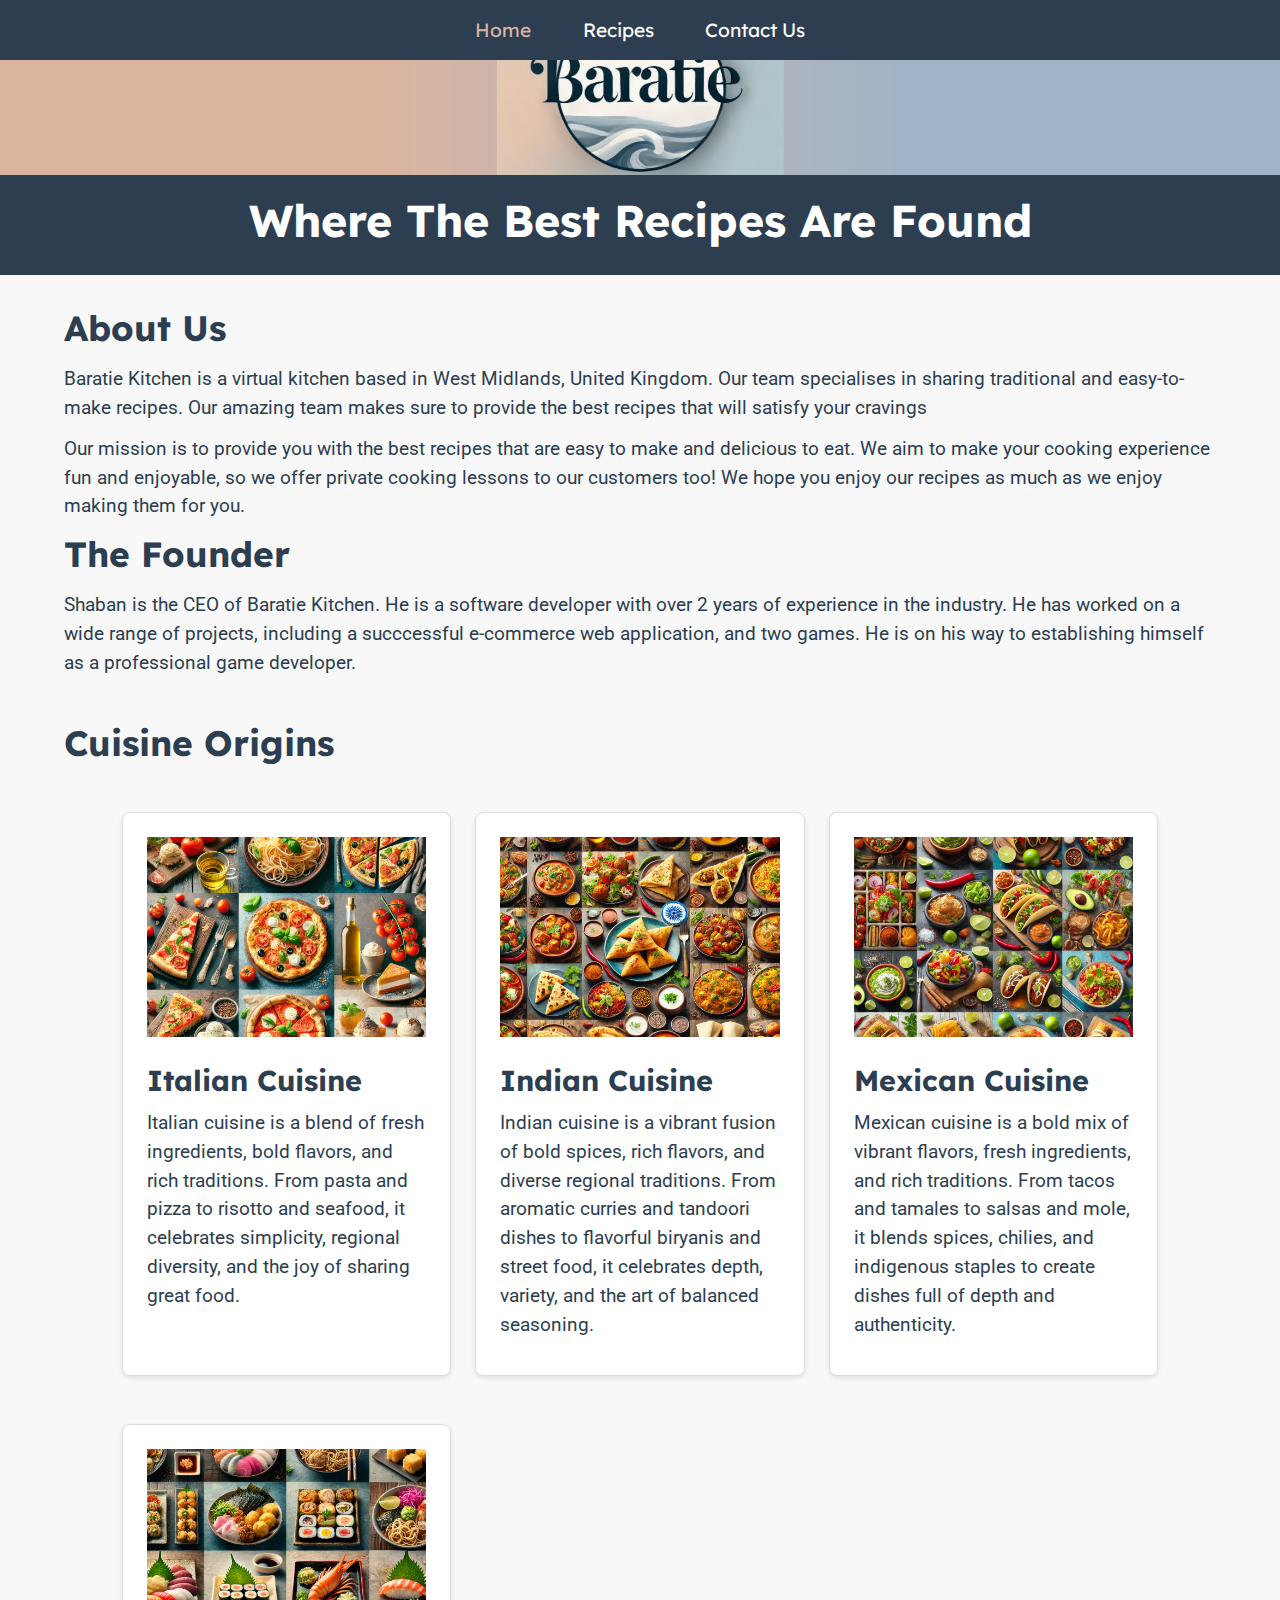
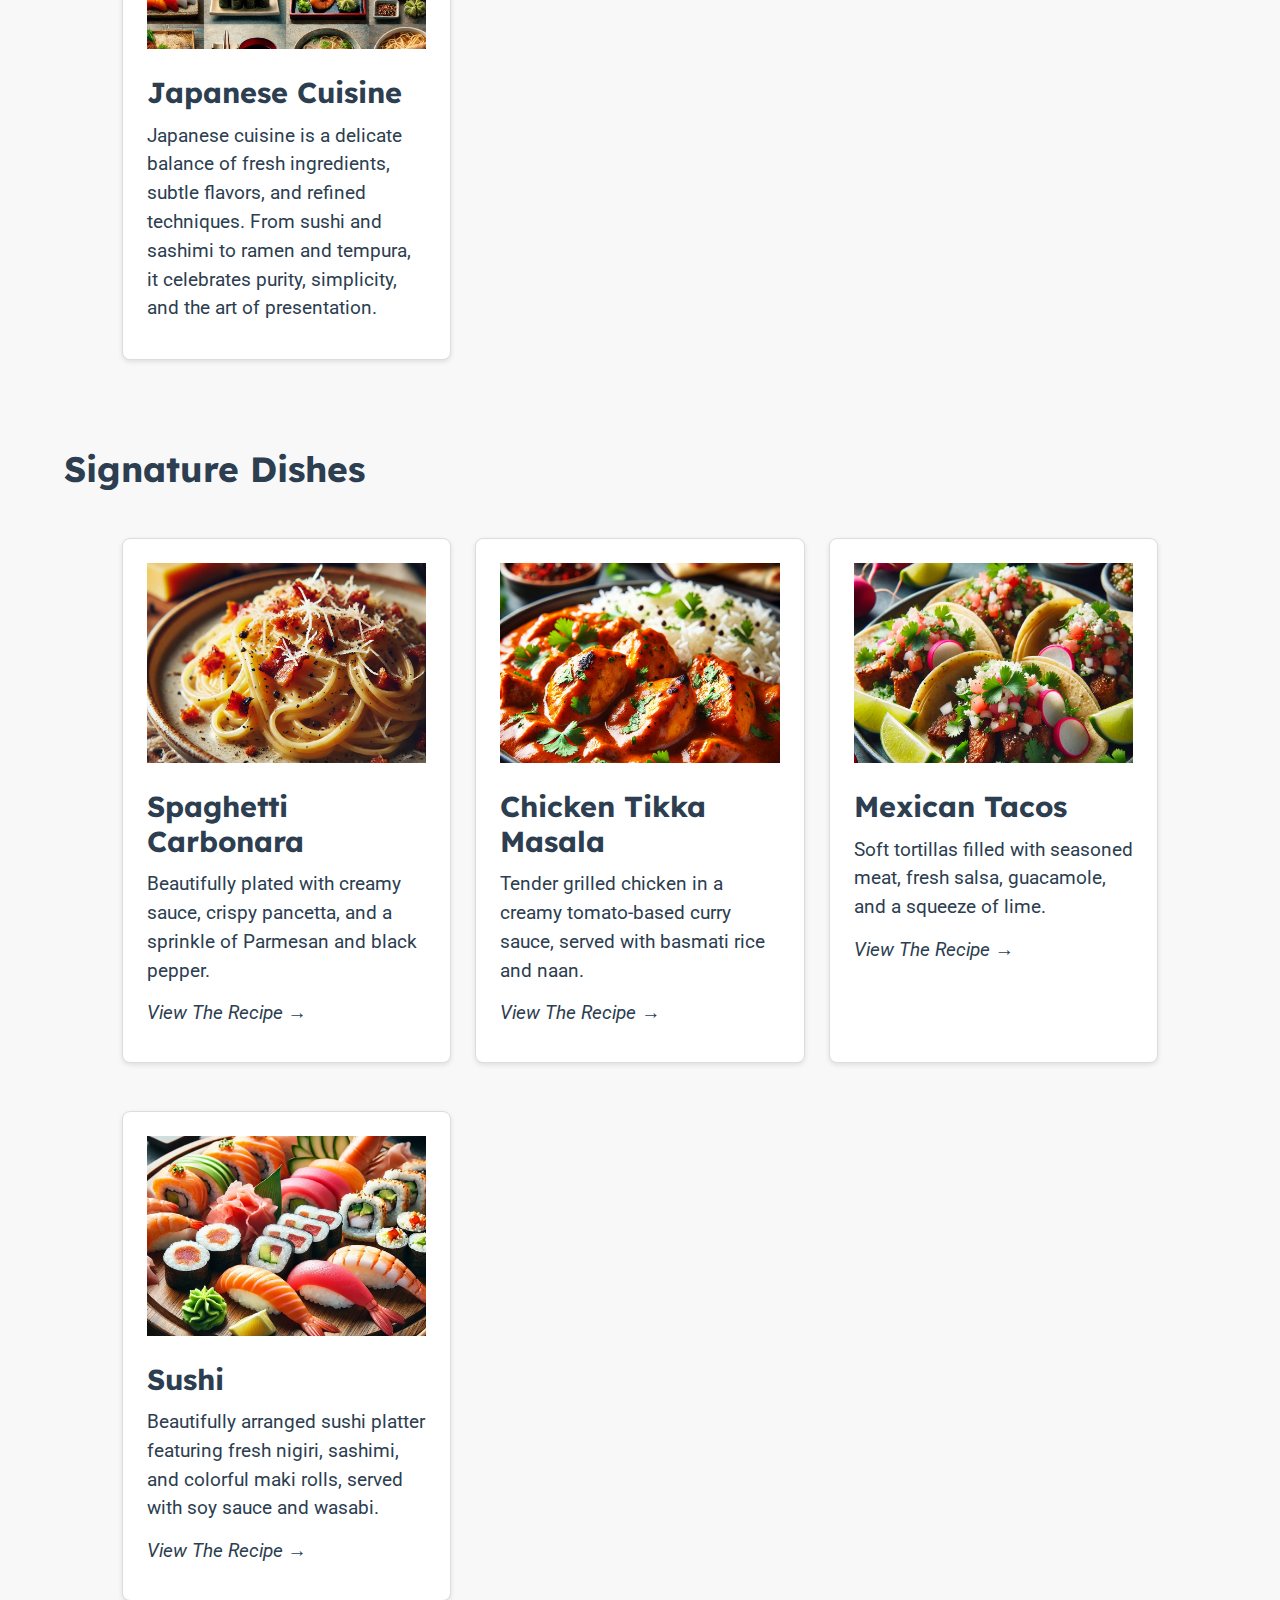
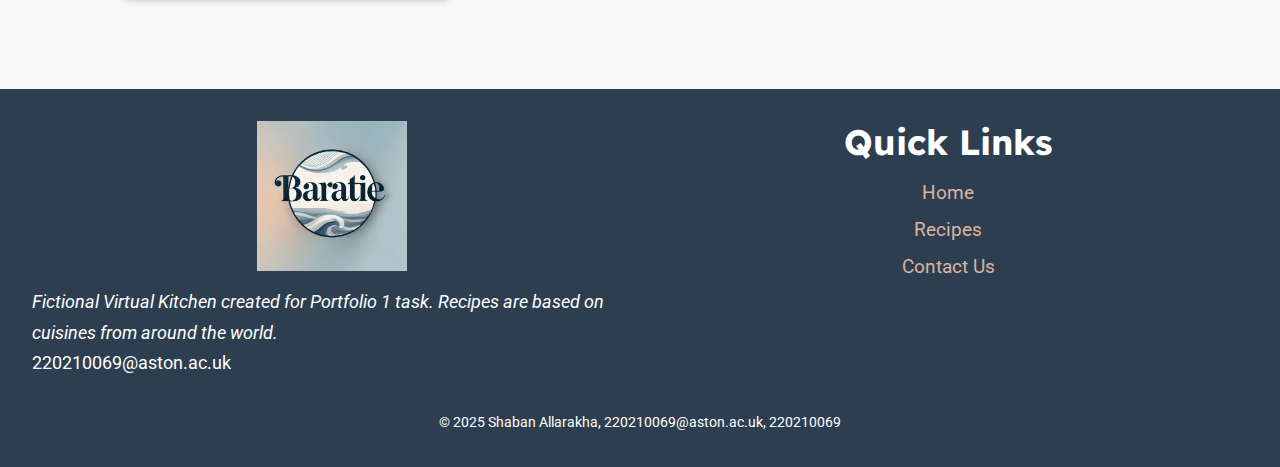
<file: index.html>
<!DOCTYPE html>
<html lang="en">

<head>
	<title>Baratie Kitchen</title>
	<meta name="viewport" content="width=device-width, initial-scale=1">
    <meta charset="utf-8">
    <link rel="icon" type="image/jpg" sizes="32x32" href="img/Baratie.png">
    <link rel="preconnect" href="https://fonts.googleapis.com">
    <link rel="preconnect" href="https://fonts.gstatic.com" crossorigin>
    <link href="https://fonts.googleapis.com/css2?family=Lexend+Deca:wght@100..900&family=Roboto:ital,wght@0,100..900;1,100..900&display=swap" rel="stylesheet">
    <link rel="stylesheet" type="text/css" href="css/styling.css">
    <link rel="stylesheet" href="https://cdn.jsdelivr.net/npm/bootstrap@5.0.2/dist/css/bootstrap.min.css" integrity="sha384-EVSTQN3/azprG1Anm3QDgpJLIm9Nao0Yz1ztcQTwFspd3yD65VohhpuuCOmLASjC" crossorigin="anonymous">
</head>

<body>

    <!-- Baratie Banner -->

    <div class="banner-container">
        <img src="img/Baratie Banner.png" alt="Baratie Kitchen Banner" class="banner">
    </div>

    <!-- Header -->

    <header id="homeHeader">
        <div class="main-header">
            <div class="title">
                <h1>Where The Best Recipes Are Found</h1>
            </div>
        </div>
    </header>

    <!-- Navigation Bar -->

     <nav class="navbar" id="navBar">
        <a class="active" href="#">Home</a>
        <a href="recipe.html">Recipes</a>
        <a href="contact.html">Contact Us</a>
    </nav>

    <!-- About Us Section -->

    <section class="homeSection1" id="aboutUs">
        <div class="aboutUs">
            <h2>About Us</h2>
            <div class="aboutUsText">
                <p>Baratie Kitchen is a virtual kitchen based in West Midlands, United Kingdom. Our team specialises in sharing traditional and easy-to-make recipes. Our amazing team makes sure to provide the best recipes that will satisfy your cravings</p>
                <p>Our mission is to provide you with the best recipes that are easy to make and delicious to eat. We aim to make your cooking experience fun and enjoyable, so we offer private cooking lessons to our customers too! We hope you enjoy our recipes as much as we enjoy making them for you.</p>
            </div>
            <h2>The Founder</h2>
            <div class="aboutUs">
                <div class="aboutUsText">
                    <p>Shaban is the CEO of Baratie Kitchen. He is a software developer with over 2 years of experience in the industry. He has worked on a wide range of projects, including a succcessful e-commerce web application, and two games. He is on his way to establishing himself as a professional game developer.</p>
                </div>
            </div>
        </div>
    </section>

    <!-- Cuisine Origins Section -->

    <section class="homeSection2" id="cuisineOrigins">
        <h2>Cuisine Origins</h2>
        <div class="cuisineOrigins">
            <div class="cuisineOrigin">
                <div class="cuisineOriginImage">
                    <img src="img/cuisineImages/italian.jpg" alt="Italian Cuisine">
                </div>
                <div class="cuisineOriginText">
                    <h3>Italian Cuisine</h3>
                    <p>Italian cuisine is a blend of fresh ingredients, bold flavors, and rich traditions. From pasta and pizza to risotto and seafood, it celebrates simplicity, regional diversity, and the joy of sharing great food.</p>
                </div>
            </div>
            <div class="cuisineOrigin">
                <div class="cuisineOriginImage">
                    <img src="img/cuisineImages/indian.jpg" alt="Indian Cuisine">
                </div>
                <div class="cuisineOriginText">
                    <h3>Indian Cuisine</h3>
                    <p>Indian cuisine is a vibrant fusion of bold spices, rich flavors, and diverse regional traditions. From aromatic curries and tandoori dishes to flavorful biryanis and street food, it celebrates depth, variety, and the art of balanced seasoning.</p>
                </div>
            </div>
            <div class="cuisineOrigin">
                <div class="cuisineOriginImage">
                    <img src="img/cuisineImages/mexican.jpg" alt="Mexican Cuisine">
                </div>
                <div class="cuisineOriginText">
                    <h3>Mexican Cuisine</h3>
                    <p>Mexican cuisine is a bold mix of vibrant flavors, fresh ingredients, and rich traditions. From tacos and tamales to salsas and mole, it blends spices, chilies, and indigenous staples to create dishes full of depth and authenticity.</p>
                </div>
            </div>
            <div class="cuisineOrigin">
                <div class="cuisineOriginImage">
                    <img src="img/cuisineImages/japanese.jpg" alt="Japanese Cuisine">
                </div>
                <div class="cuisineOriginText">
                    <h3>Japanese Cuisine</h3>
                    <p>Japanese cuisine is a delicate balance of fresh ingredients, subtle flavors, and refined techniques. From sushi and sashimi to ramen and tempura, it celebrates purity, simplicity, and the art of presentation.</p>
                </div>
            </div>
        </div>
    </section>

    <!-- Signature Dishes with hyperlinks to their respective Recipes-->

    <section class="homeSection3" id="signatureDishes">
        <h2>Signature Dishes</h2>
        <div class="signatureDishes">
            <div class="signatureDish">
                <a href="recipe.html#spaghettiCarbonara">
                    <div class="signatureDishImage">
                        <img src="img/signatureDishes/spaghettiCarbonara.jpg" alt="Spaghetti Carbonara">
                    </div>
                    <div class="signatureDishText">
                        <h3>Spaghetti Carbonara</h3>
                    </div>
                    <p>Beautifully plated with creamy sauce, crispy pancetta, and a sprinkle of Parmesan and black pepper.</p>
                    <blockquote>View The Recipe →</blockquote>
                </a>
            </div>
            <div class="signatureDish">
                <a href="recipe.html#chickenTikkaMasala">
                    <div class="signatureDishImage">
                        <img src="img/signatureDishes/chickenTikkaMasala.jpg" alt="Chicken Tikka Masala">
                    </div>
                    <div class="signatureDishText">
                        <h3>Chicken Tikka Masala</h3>
                    </div>
                    <p>Tender grilled chicken in a creamy tomato-based curry sauce, served with basmati rice and naan.</p>
                    <blockquote>View The Recipe →</blockquote>
                </a>
            </div>
            <div class="signatureDish">
                <a href="recipe.html#mexicanTacos">
                    <div class="signatureDishImage">
                        <img src="img/signatureDishes/tacos.jpg" alt="Tacos">
                    </div>
                    <div class="signatureDishText">    
                        <h3>Mexican Tacos</h3>
                    </div>
                    <p>Soft tortillas filled with seasoned meat, fresh salsa, guacamole, and a squeeze of lime.</p>
                    <blockquote>View The Recipe →</blockquote>
                </a>
            </div>
            <div class="signatureDish">
                <a href="recipe.html#sushi">
                    <div class="signatureDishImage">
                        <img src="img/signatureDishes/sushi.jpg" alt="Sushi">
                    </div>
                    <div class="signatureDishText">
                        <h3>Sushi</h3>
                    </div>
                    <p>Beautifully arranged sushi platter featuring fresh nigiri, sashimi, and colorful maki rolls, served with soy sauce and wasabi.</p>
                    <blockquote>View The Recipe →</blockquote>
                </a>
            </div>
        </div>
    </section>

    <!-- Footer -->

    <footer>
        <div class="footer-content">
            <div class="footer-section about">
                <span>
                    <img src="img/Baratie.png" alt="Baratie Kitchen Logo">
                    <em>
                    Fictional Virtual Kitchen created for Portfolio 1 task.
                    Recipes are based on cuisines from around the world.
                    </em>
                </span>
              <div class="contact">
                <span><i class="fas fa-envelope"></i>220210069@aston.ac.uk</span>
              </div>
              <div class="socials">
                <a href="https://github.com/BaratieKitchen" target="_blank"><i class="fab fa-github"></i></a>
                <a href="https://www.linkedin.com/in/BaratieKitchen" target="_blank"><i class="fab fa-linkedin"></i></a>
                <a href="https://twitter.com/BaratieKitchen" target="_blank"><i class="fab fa-twitter"></i></a>
              </div>
            </div>
        
            <div class="footer-section links">
              <h2>Quick Links</h2>
              <ul>
                <li><a href="#">Home</a></li>
                <li><a href="recipe.html">Recipes</a></li>
                <li><a href="contact.html">Contact Us</a></li>
              </ul>
            </div>
        
        </div>
        
        <div class="footer-bottom">
            &copy; 2025 Shaban Allarakha, 220210069@aston.ac.uk, 220210069
        </div>
      </footer>

    <script src="js/contact.js"></script>
    <script src="https://cdn.jsdelivr.net/npm/bootstrap@5.0.2/dist/js/bootstrap.bundle.min.js" integrity="sha384-MrcW6ZMFYlzcLA8Nl+NtUVF0sA7MsXsP1UyJoMp4YLEuNSfAP+JcXn/tWtIaxVXM" crossorigin="anonymous"></script>
</body>
</html>
</file>
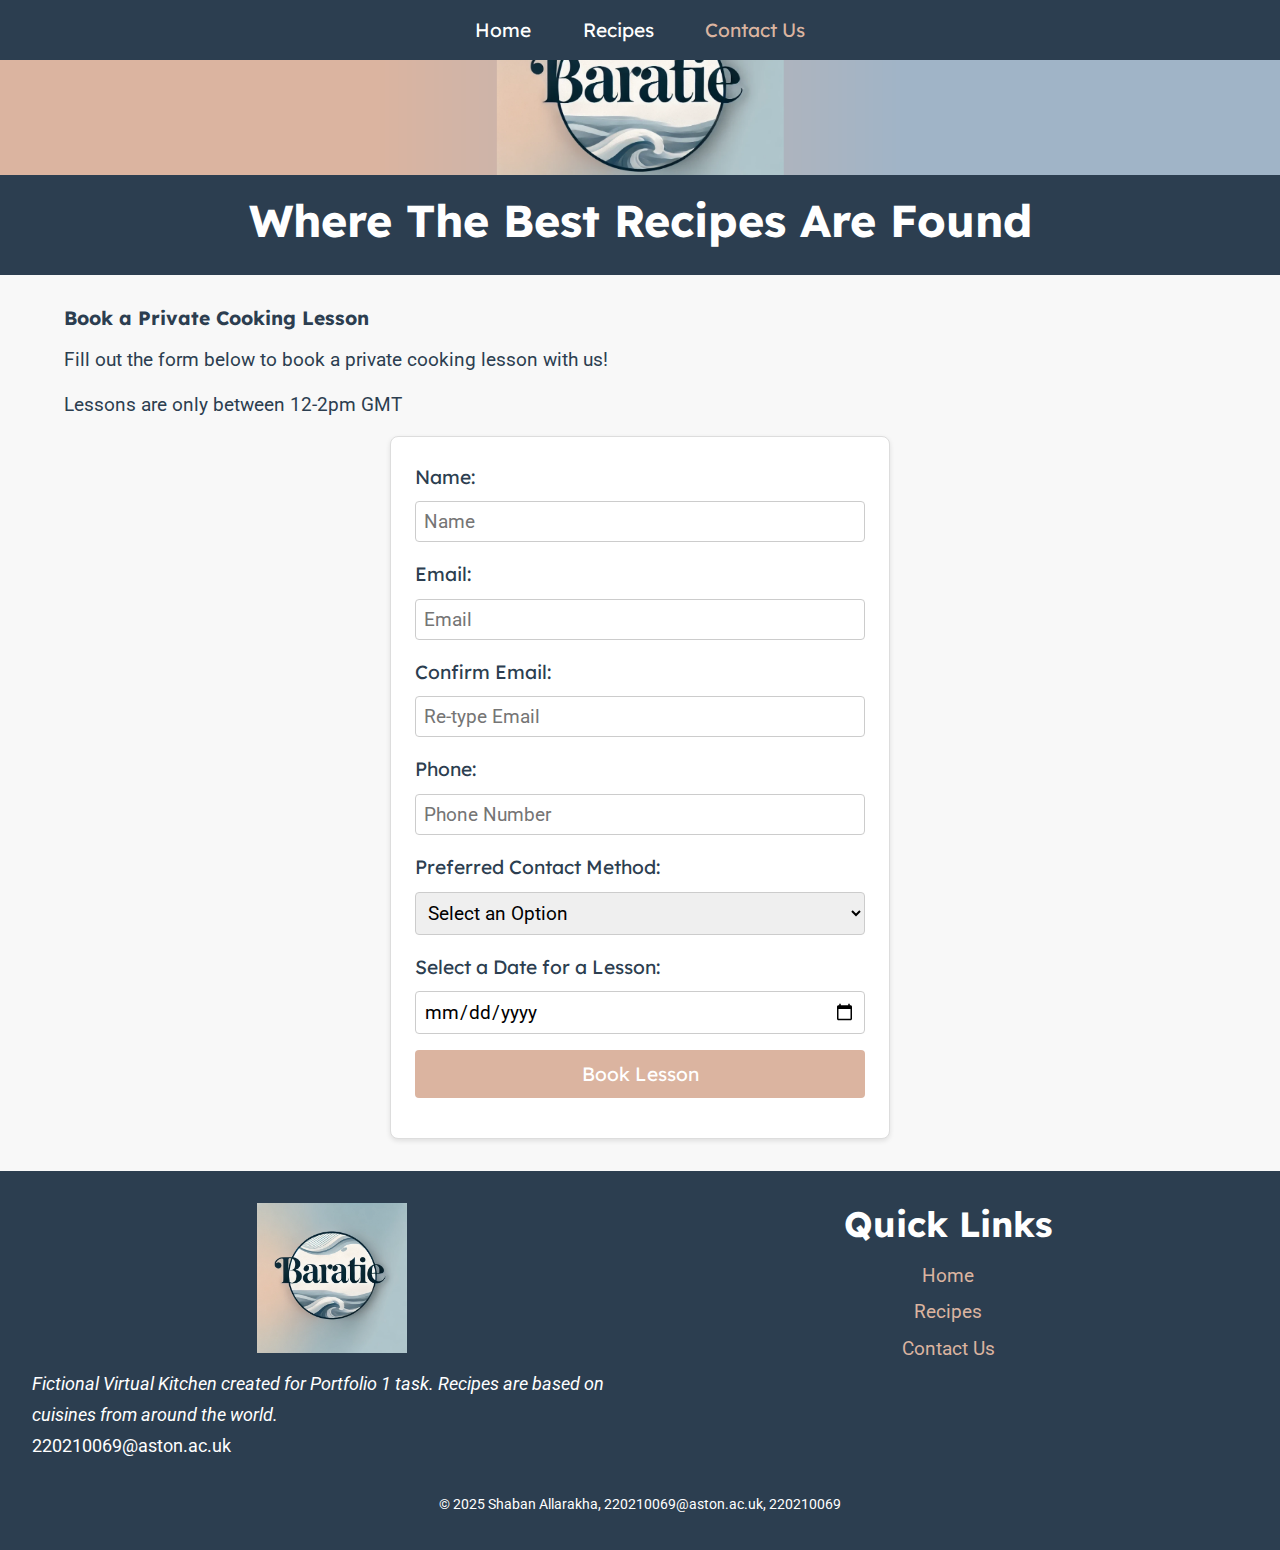
<file: contact.html>
<!DOCTYPE html>
<html lang="en">

<head>
	  <title>Baratie Kitchen</title>
	  <meta name="viewport" content="width=device-width, initial-scale=1">
    <meta charset="utf-8">
    <link rel="icon" type="image/jpg" sizes="32x32" href="img/Baratie.png">
    <link rel="preconnect" href="https://fonts.googleapis.com">
    <link rel="preconnect" href="https://fonts.gstatic.com" crossorigin>
    <link href="https://fonts.googleapis.com/css2?family=Lexend+Deca:wght@100..900&family=Roboto:ital,wght@0,100..900;1,100..900&display=swap" rel="stylesheet">
    <link rel="stylesheet" type="text/css" href="css/styling.css">
    <link rel="stylesheet" href="https://cdn.jsdelivr.net/npm/bootstrap@5.0.2/dist/css/bootstrap.min.css" integrity="sha384-EVSTQN3/azprG1Anm3QDgpJLIm9Nao0Yz1ztcQTwFspd3yD65VohhpuuCOmLASjC" crossorigin="anonymous">
</head>

<body>

    <!-- Baratie Banner -->

    <div class="banner-container">
        <img src="img/Baratie Banner.png" alt="Baratie Kitchen Banner" class="banner">
    </div>

    <!-- Header -->

    <header id="homeHeader">
        <div class="main-header">
            <div class="title">
                <h1>Where The Best Recipes Are Found</h1>
            </div>
        </div>
    </header>

    <!-- Navigation Bar -->

    <nav class="navbar" id="navBar">
        <a href="index.html">Home</a>
        <a href="recipe.html">Recipes</a>
        <a class="active" href="#">Contact Us</a>
    </nav>

    <!-- Section that:
        o Allows users to book a day for a private cooking lesson.
        o Allows users to choose how they prefer to be contacted (by phone or e-mail), ensures that the e-mail is a valid Aston University e-mail and that is confirmed (i.e., issued twice).
        o Allows users to select a future date for the appointment.
    -->
  
    <section id="prvtLesson">
        <h2>Book a Private Cooking Lesson</h2>
        <p>Fill out the form below to book a private cooking lesson with us!</p>
        <p>Lessons are only between 12-2pm GMT</p>
        <form id="lessonForm" onsubmit="return validateForm();">
          <mailto: 220210069bookings@aston.ac.uk method="post" enctype="text/plain"></mailto:>
            <label for="name">Name:</label>
            <input type="text" id="name" name="name" placeholder="Name" required>
            <label for="email">Email:</label>
            <input type="email" id="email" name="email" placeholder="Email" pattern="^\w+@aston\.ac\.uk$" required>
            <label for="confirmEmail">Confirm Email:</label>
            <input type="email" id="confirmEmail" name="confirmEmail" placeholder="Re-type Email" pattern="^\w+@aston\.ac\.uk$" required oninput="checkEmails();">
            <label for="phone">Phone:</label>
            <input type="tel" id="phone" name="phone" placeholder="Phone Number" required>
            <label for="contactMethod">Preferred Contact Method:</label>
            <select id="contactMethod" name="contactMethod" placeholder="Select Your Preferred Contact Method" required>
                <option value="" disabled selected>Select an Option</option>
                <option value="Phone">Phone</option>
                <option value="Email">Email</option>
            </select>
            <label for="lessonDate">Select a Date for a Lesson:</label>
            <input type="date" id="lessonDate" name="lessonDate" required oninput="checkDate();">
            <input type="submit" value="Book Lesson">
        </form>
    </section>


    <!-- Footer -->

    <footer>
      <div class="footer-content">
          <div class="footer-section about">
              <span>
                  <img src="img/Baratie.png" alt="Baratie Kitchen Logo">
                  <em>
                  Fictional Virtual Kitchen created for Portfolio 1 task.
                  Recipes are based on cuisines from around the world.
                  </em>
              </span>
            <div class="contact">
              <span><i class="fas fa-envelope"></i>220210069@aston.ac.uk</span>
            </div>
            <div class="socials">
              <a href="https://github.com/BaratieKitchen" target="_blank"><i class="fab fa-github"></i></a>
              <a href="https://www.linkedin.com/in/BaratieKitchen" target="_blank"><i class="fab fa-linkedin"></i></a>
              <a href="https://twitter.com/BaratieKitchen" target="_blank"><i class="fab fa-twitter"></i></a>
            </div>
          </div>
      
          <div class="footer-section links">
            <h2>Quick Links</h2>
            <ul>
              <li><a href="index.html">Home</a></li>
              <li><a href="recipe.html">Recipes</a></li>
              <li><a href="#">Contact Us</a></li>
            </ul>
          </div>
      
      </div>
      
      <div class="footer-bottom">
          &copy; 2025 Shaban Allarakha, 220210069@aston.ac.uk, 220210069
      </div>
    </footer>

    <script src="js/contact.js"></script>
    <script src="https://cdn.jsdelivr.net/npm/bootstrap@5.0.2/dist/js/bootstrap.bundle.min.js" integrity="sha384-MrcW6ZMFYlzcLA8Nl+NtUVF0sA7MsXsP1UyJoMp4YLEuNSfAP+JcXn/tWtIaxVXM" crossorigin="anonymous"></script>
</body>
</html>
</file>
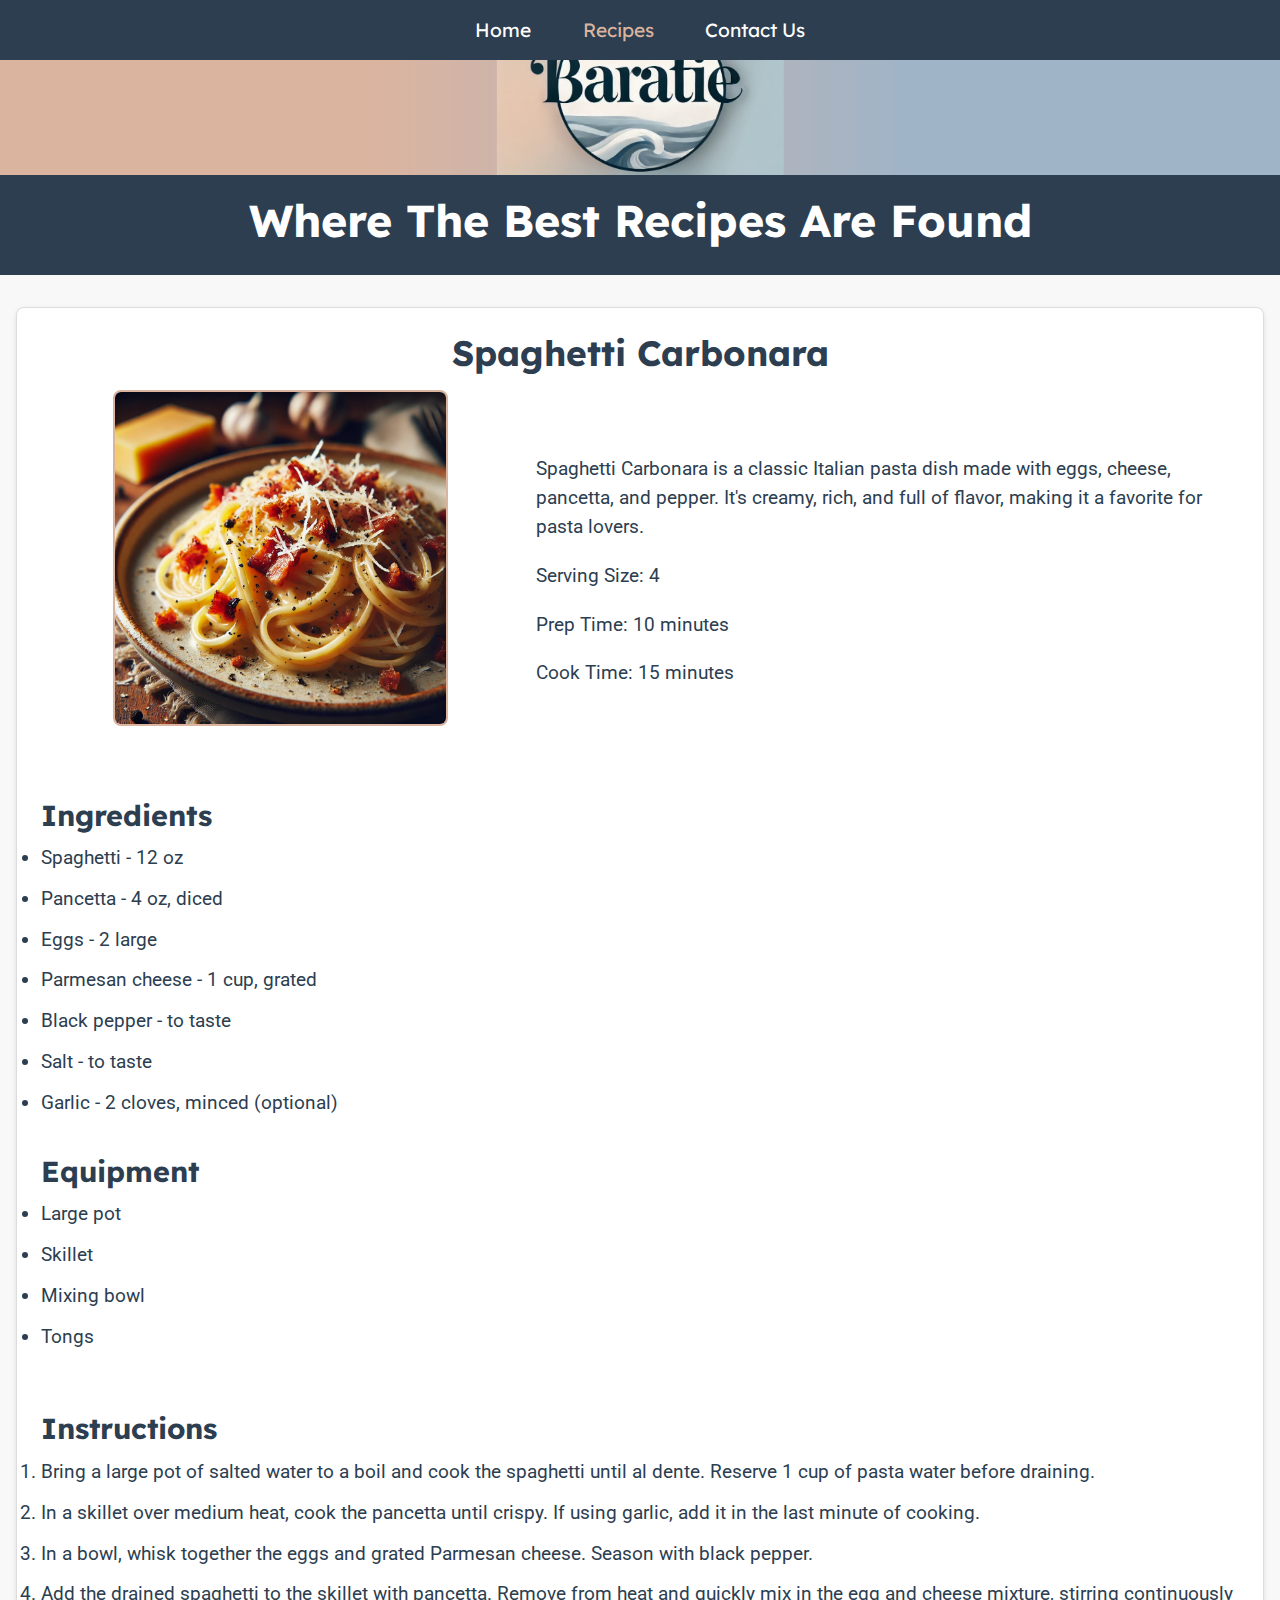
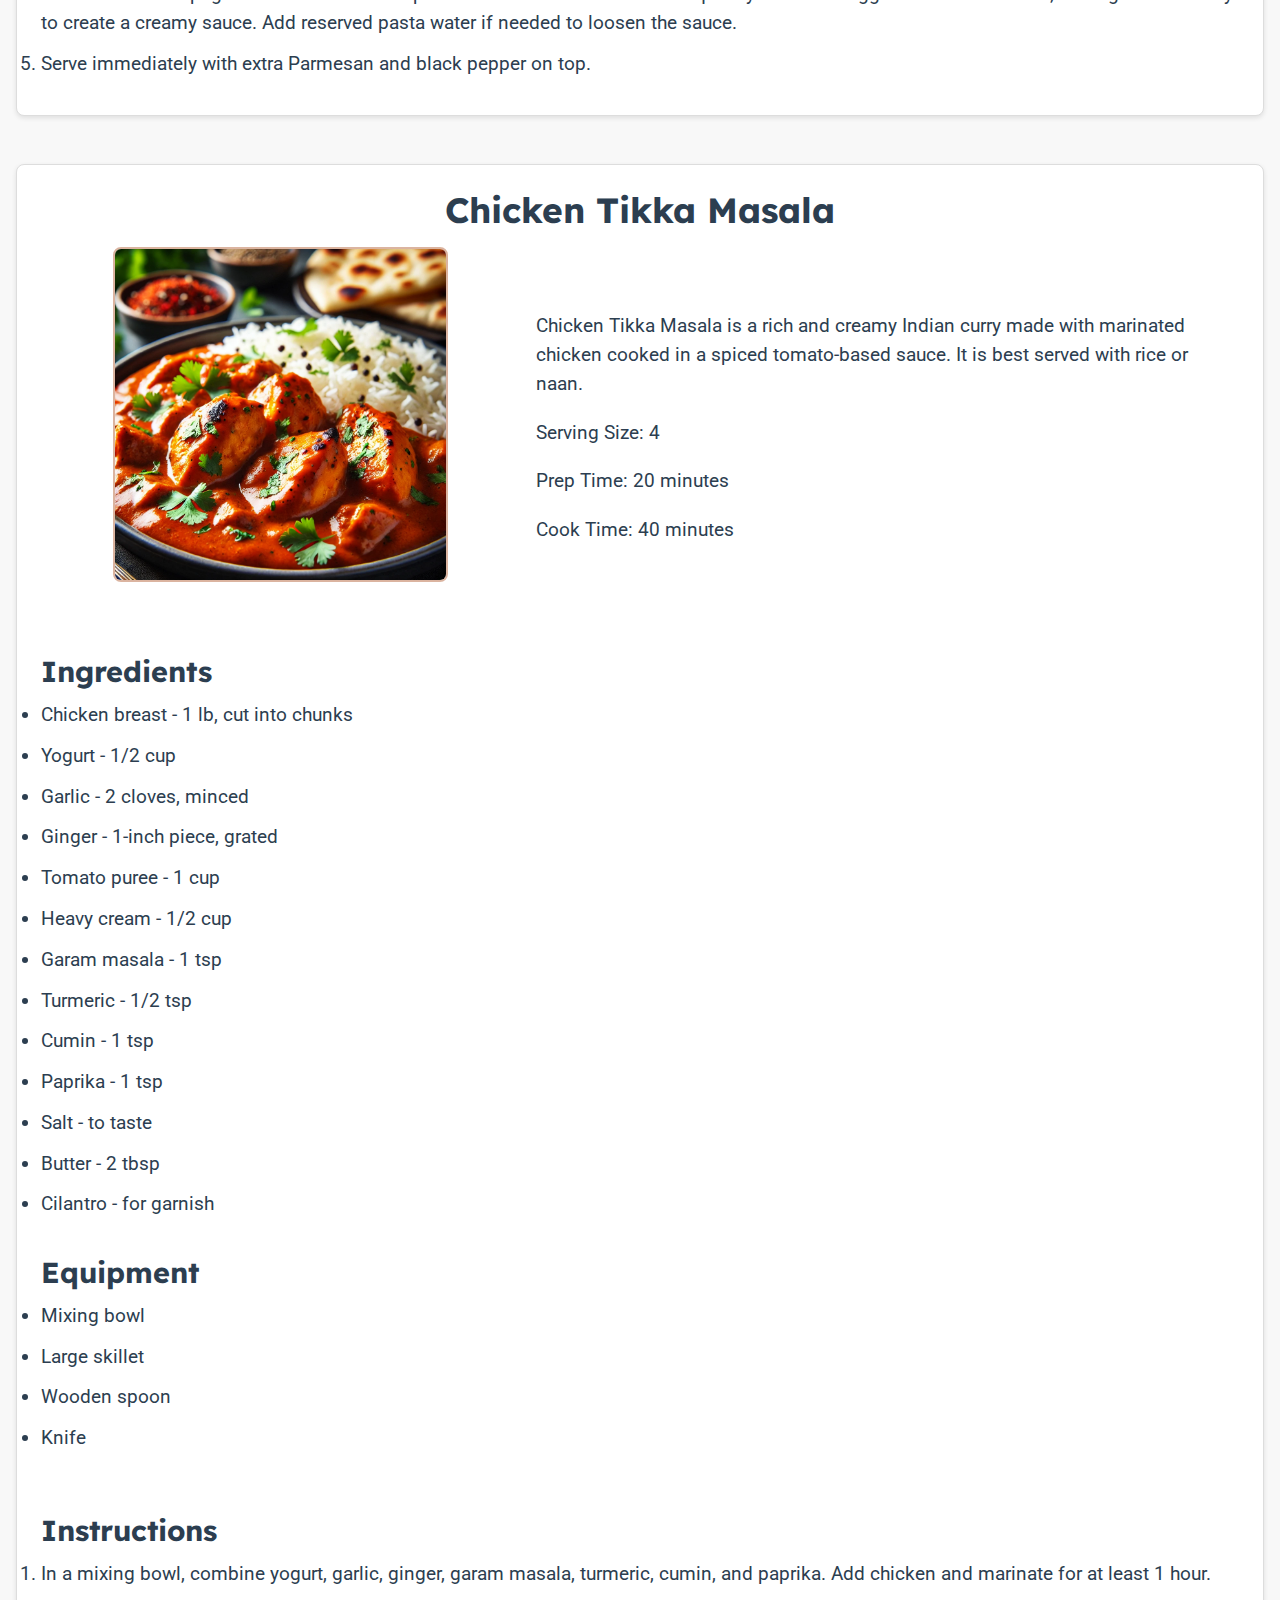
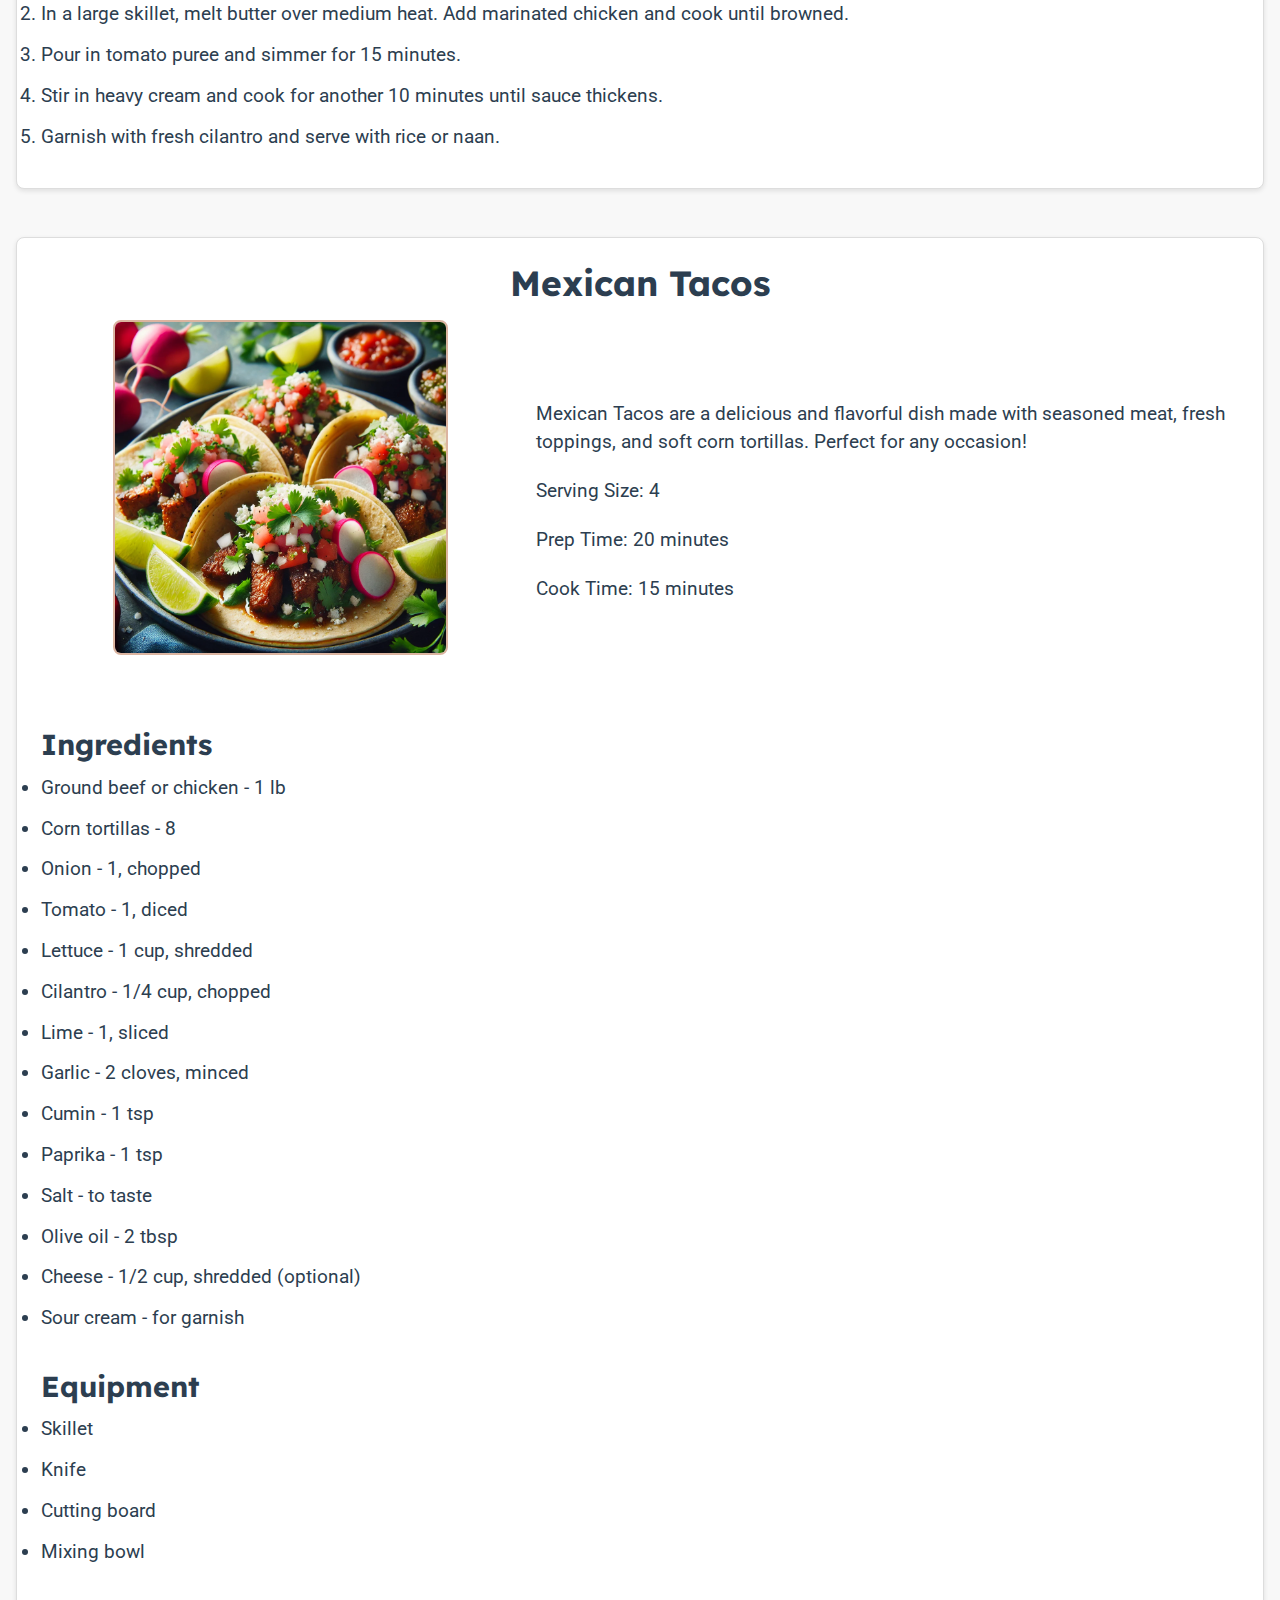
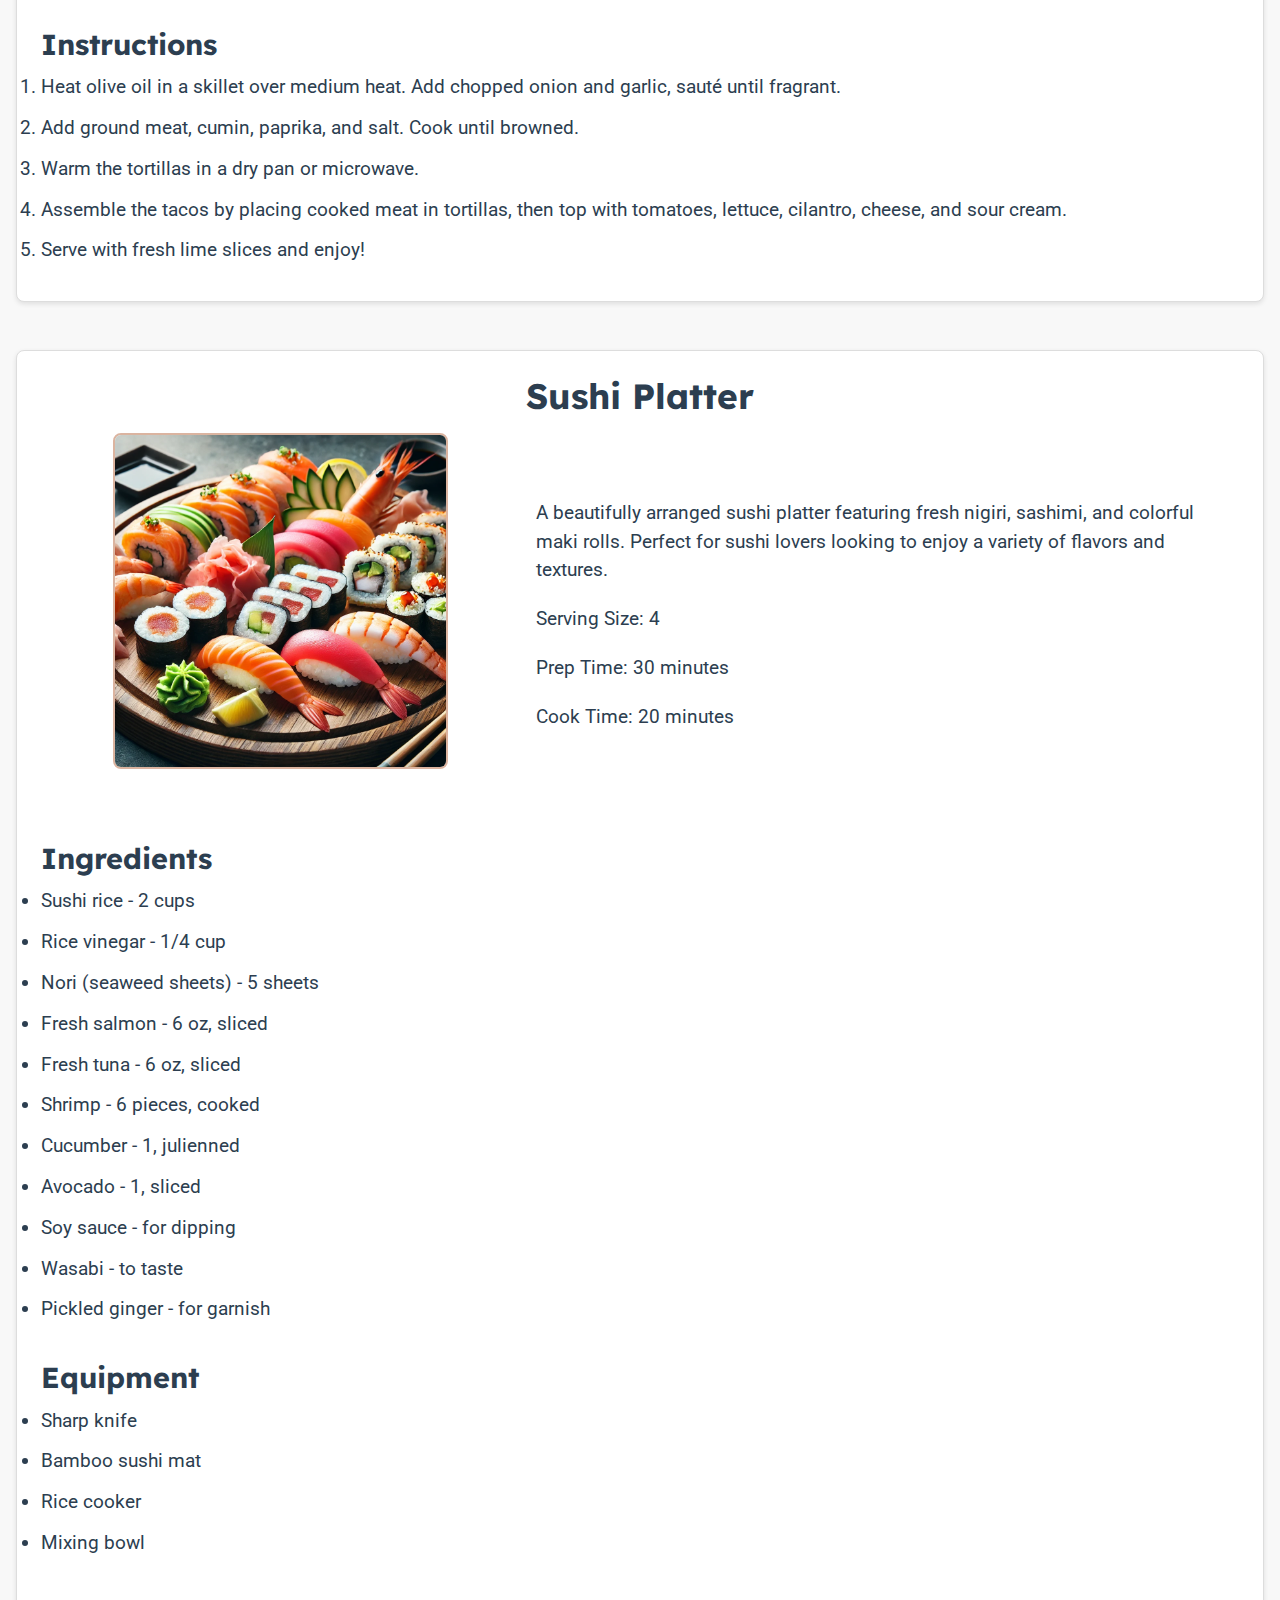
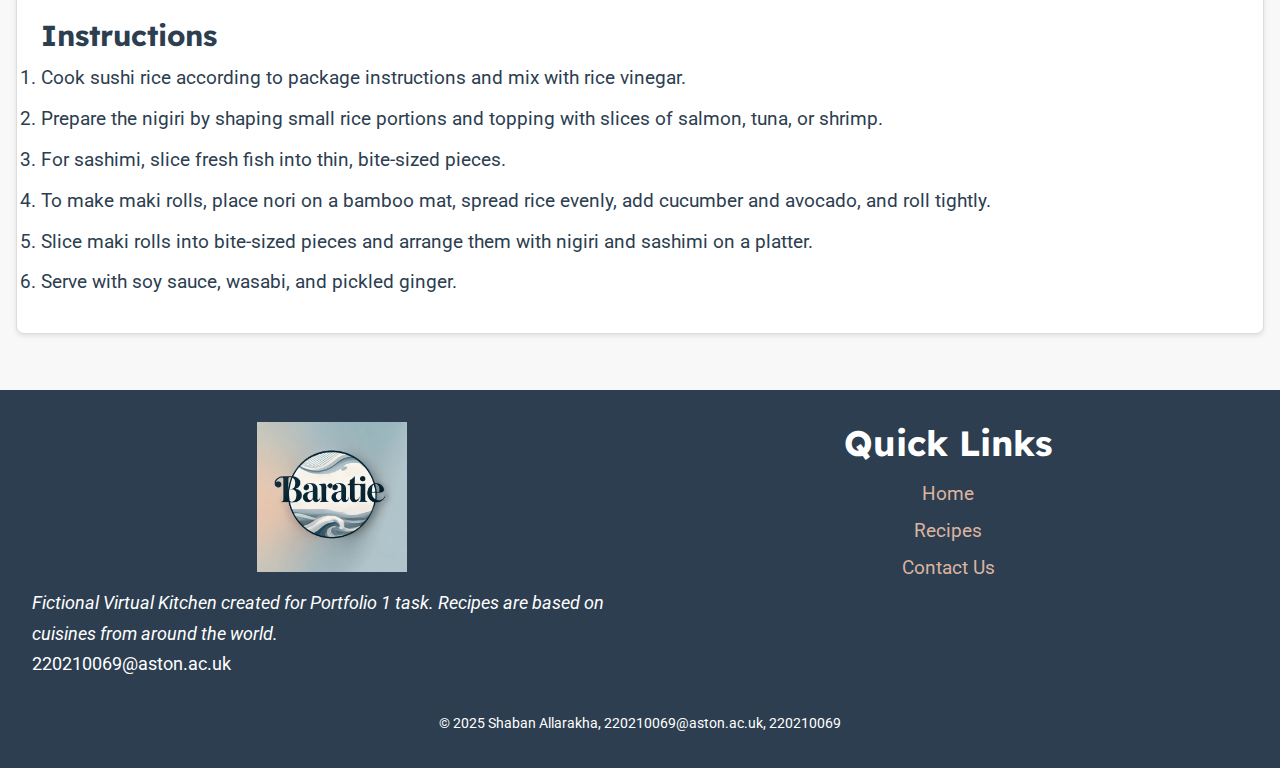
<file: recipe.html>
<!DOCTYPE html>
<html lang="en">

<head>
	<title>Baratie Kitchen</title>
	<meta name="viewport" content="width=device-width, initial-scale=1">
    <meta charset="utf-8">
    <link rel="icon" type="image/jpg" sizes="32x32" href="img/Baratie.png">
    <link rel="preconnect" href="https://fonts.googleapis.com">
    <link rel="preconnect" href="https://fonts.gstatic.com" crossorigin>
    <link href="https://fonts.googleapis.com/css2?family=Lexend+Deca:wght@100..900&family=Roboto:ital,wght@0,100..900;1,100..900&display=swap" rel="stylesheet">
    <link rel="stylesheet" type="text/css" href="css/styling.css">
    <link rel="stylesheet" href="https://cdn.jsdelivr.net/npm/bootstrap@5.0.2/dist/css/bootstrap.min.css" integrity="sha384-EVSTQN3/azprG1Anm3QDgpJLIm9Nao0Yz1ztcQTwFspd3yD65VohhpuuCOmLASjC" crossorigin="anonymous">
</head>

<body>

    <!-- Baratie Banner -->

    <div class="banner-container">
        <img src="img/Baratie Banner.png" alt="Baratie Kitchen Banner" class="banner">
    </div>

    <!-- Header -->

    <header id="homeHeader">
        <div class="main-header">
            <div class="title">
                <h1>Where The Best Recipes Are Found</h1>
            </div>
        </div>
    </header>

    <!-- Navigation Bar -->

     <nav class="navbar" id="navBar">
        <a href="index.html">Home</a>
        <a class="active" href="#">Recipes</a>
        <a href="contact.html">Contact Us</a>
    </nav>

    <!-- Recipe Section with the following:
        o Titles and descriptions.
        o Serving sizes.
        o Prep and cook times.
        o Ingredients list with names and quantities.
        o Equipment or tools necessary.
        o Step-by-step cooking instructions.
    -->

    <section class="recipes">
        <div class="recipe" id="spaghettiCarbonara">
            <h2>Spaghetti Carbonara</h2>
            <div class="recipe-summary">
                <div class="recipeImage">
                    <img src="img/signatureDishes/spaghettiCarbonara.jpg" alt="A plate of creamy Spaghetti Carbonara garnished with black pepper and Parmesan cheese">
                </div>
                <div class="recipe-details">
                    <div class="description">
                        <p>Spaghetti Carbonara is a classic Italian pasta dish made with eggs, cheese, pancetta, and pepper. It's creamy, rich, and full of flavor, making it a favorite for pasta lovers.</p>
                    </div>
                    <div class="serving-size">
                        <p>Serving Size: 4</p>
                    </div>
                    <div class="prep-time">
                        <p>Prep Time: 10 minutes</p>
                    </div>
                    <div class="cook-time">
                        <p>Cook Time: 15 minutes</p>
                    </div>
                </div>
            </div>
            <div class="details-layout">
                <div class="ingredient-list">
                    <h3>Ingredients</h3>
                    <ul>
                        <li class="ingredient">Spaghetti - 12 oz</li>
                        <li class="ingredient">Pancetta - 4 oz, diced</li>
                        <li class="ingredient">Eggs - 2 large</li>
                        <li class="ingredient">Parmesan cheese - 1 cup, grated</li>
                        <li class="ingredient">Black pepper - to taste</li>
                        <li class="ingredient">Salt - to taste</li>
                        <li class="ingredient">Garlic - 2 cloves, minced (optional)</li>
                    </ul>
                </div>
                <div class="equipment">
                    <h3>Equipment</h3>
                    <ul>
                        <li class="equipment">Large pot</li>
                        <li class="equipment">Skillet</li>
                        <li class="equipment">Mixing bowl</li>
                        <li class="equipment">Tongs</li>
                    </ul>
                </div>
                <div class="instructions">
                    <h3>Instructions</h3>
                    <ol>
                        <li class="cooking-step">Bring a large pot of salted water to a boil and cook the spaghetti until al dente. Reserve 1 cup of pasta water before draining.</li>
                        <li class="cooking-step">In a skillet over medium heat, cook the pancetta until crispy. If using garlic, add it in the last minute of cooking.</li>
                        <li class="cooking-step">In a bowl, whisk together the eggs and grated Parmesan cheese. Season with black pepper.</li>
                        <li class="cooking-step">Add the drained spaghetti to the skillet with pancetta. Remove from heat and quickly mix in the egg and cheese mixture, stirring continuously to create a creamy sauce. Add reserved pasta water if needed to loosen the sauce.</li>
                        <li class="cooking-step">Serve immediately with extra Parmesan and black pepper on top.</li>
                    </ol>
                </div>
            </div>
        </div>
        <div class="recipe" id="chickenTikkaMasala">
            <h2>Chicken Tikka Masala</h2>
            <div class="recipe-summary">
                <div class="recipeImage">
                    <img src="img/signatureDishes/chickenTikkaMasala.jpg" alt="A plate of delicious Chicken Tikka Masala served with rice and naan">
                </div>
                <div class="recipe-details">
                    <div class="description">
                        <p>Chicken Tikka Masala is a rich and creamy Indian curry made with marinated chicken cooked in a spiced tomato-based sauce. It is best served with rice or naan.</p>
                    </div>
                    <div class="serving-size">
                        <p>Serving Size: 4</p>
                    </div>
                    <div class="prep-time">
                        <p>Prep Time: 20 minutes</p>
                    </div>
                    <div class="cook-time">
                        <p>Cook Time: 40 minutes</p>
                    </div>
                </div>
            </div>
            <div class="details-layout">
                <div class="ingredient-list">
                    <h3>Ingredients</h3>
                    <ul>
                        <li class="ingredient">Chicken breast - 1 lb, cut into chunks</li>
                        <li class="ingredient">Yogurt - 1/2 cup</li>
                        <li class="ingredient">Garlic - 2 cloves, minced</li>
                        <li class="ingredient">Ginger - 1-inch piece, grated</li>
                        <li class="ingredient">Tomato puree - 1 cup</li>
                        <li class="ingredient">Heavy cream - 1/2 cup</li>
                        <li class="ingredient">Garam masala - 1 tsp</li>
                        <li class="ingredient">Turmeric - 1/2 tsp</li>
                        <li class="ingredient">Cumin - 1 tsp</li>
                        <li class="ingredient">Paprika - 1 tsp</li>
                        <li class="ingredient">Salt - to taste</li>
                        <li class="ingredient">Butter - 2 tbsp</li>
                        <li class="ingredient">Cilantro - for garnish</li>
                    </ul>
                </div>
                <div class="equipment">
                    <h3>Equipment</h3>
                    <ul>
                        <li class="equipment">Mixing bowl</li>
                        <li class="equipment">Large skillet</li>
                        <li class="equipment">Wooden spoon</li>
                        <li class="equipment">Knife</li>
                    </ul>
                </div>
                <div class="instructions">
                    <h3>Instructions</h3>
                    <ol>
                        <li class="cooking-step">In a mixing bowl, combine yogurt, garlic, ginger, garam masala, turmeric, cumin, and paprika. Add chicken and marinate for at least 1 hour.</li>
                        <li class="cooking-step">In a large skillet, melt butter over medium heat. Add marinated chicken and cook until browned.</li>
                        <li class="cooking-step">Pour in tomato puree and simmer for 15 minutes.</li>
                        <li class="cooking-step">Stir in heavy cream and cook for another 10 minutes until sauce thickens.</li>
                        <li class="cooking-step">Garnish with fresh cilantro and serve with rice or naan.</li>
                    </ol>
                </div>
            </div>
        </div>
        <div class="recipe" id="mexicanTacos">
            <h2>Mexican Tacos</h2>
            <div class="recipe-summary">
                <div class="recipeImage">
                    <img src="img/signatureDishes/tacos.jpg" alt="A plate of authentic Mexican tacos with fresh toppings">
                </div>
                <div class="recipe-details">
                    <div class="description">
                        <p>Mexican Tacos are a delicious and flavorful dish made with seasoned meat, fresh toppings, and soft corn tortillas. Perfect for any occasion!</p>
                    </div>
                    <div class="serving-size">
                        <p>Serving Size: 4</p>
                    </div>
                    <div class="prep-time">
                        <p>Prep Time: 20 minutes</p>
                    </div>
                    <div class="cook-time">
                        <p>Cook Time: 15 minutes</p>
                    </div>
                </div>
            </div>
            <div class="details-layout">
                <div class="ingredient-list">
                    <h3>Ingredients</h3>
                    <ul>
                        <li class="ingredient">Ground beef or chicken - 1 lb</li>
                        <li class="ingredient">Corn tortillas - 8</li>
                        <li class="ingredient">Onion - 1, chopped</li>
                        <li class="ingredient">Tomato - 1, diced</li>
                        <li class="ingredient">Lettuce - 1 cup, shredded</li>
                        <li class="ingredient">Cilantro - 1/4 cup, chopped</li>
                        <li class="ingredient">Lime - 1, sliced</li>
                        <li class="ingredient">Garlic - 2 cloves, minced</li>
                        <li class="ingredient">Cumin - 1 tsp</li>
                        <li class="ingredient">Paprika - 1 tsp</li>
                        <li class="ingredient">Salt - to taste</li>
                        <li class="ingredient">Olive oil - 2 tbsp</li>
                        <li class="ingredient">Cheese - 1/2 cup, shredded (optional)</li>
                        <li class="ingredient">Sour cream - for garnish</li>
                    </ul>
                </div>
                <div class="equipment">
                    <h3>Equipment</h3>
                    <ul>
                        <li class="equipment">Skillet</li>
                        <li class="equipment">Knife</li>
                        <li class="equipment">Cutting board</li>
                        <li class="equipment">Mixing bowl</li>
                    </ul>
                </div>
                <div class="instructions">
                    <h3>Instructions</h3>
                    <ol>
                        <li class="cooking-step">Heat olive oil in a skillet over medium heat. Add chopped onion and garlic, sauté until fragrant.</li>
                        <li class="cooking-step">Add ground meat, cumin, paprika, and salt. Cook until browned.</li>
                        <li class="cooking-step">Warm the tortillas in a dry pan or microwave.</li>
                        <li class="cooking-step">Assemble the tacos by placing cooked meat in tortillas, then top with tomatoes, lettuce, cilantro, cheese, and sour cream.</li>
                        <li class="cooking-step">Serve with fresh lime slices and enjoy!</li>
                    </ol>
                </div>
            </div>
        </div>
        <div class="recipe" id="sushi">
            <h2>Sushi Platter</h2>
            <div class="recipe-summary">
                <div class="recipeImage">
                    <img src="img/signatureDishes/sushi.jpg" alt="A beautifully arranged sushi platter featuring nigiri, sashimi, and maki rolls">
                </div>
                <div class="recipe-details">
                    <div class="description">
                        <p>A beautifully arranged sushi platter featuring fresh nigiri, sashimi, and colorful maki rolls. Perfect for sushi lovers looking to enjoy a variety of flavors and textures.</p>
                    </div>
                    <div class="serving-size">
                        <p>Serving Size: 4</p>
                    </div>
                    <div class="prep-time">
                        <p>Prep Time: 30 minutes</p>
                    </div>
                    <div class="cook-time">
                        <p>Cook Time: 20 minutes</p>
                    </div>
                </div>
            </div>
            <div class="details-layout">
                <div class="ingredient-list">
                    <h3>Ingredients</h3>
                    <ul>
                        <li class="ingredient">Sushi rice - 2 cups</li>
                        <li class="ingredient">Rice vinegar - 1/4 cup</li>
                        <li class="ingredient">Nori (seaweed sheets) - 5 sheets</li>
                        <li class="ingredient">Fresh salmon - 6 oz, sliced</li>
                        <li class="ingredient">Fresh tuna - 6 oz, sliced</li>
                        <li class="ingredient">Shrimp - 6 pieces, cooked</li>
                        <li class="ingredient">Cucumber - 1, julienned</li>
                        <li class="ingredient">Avocado - 1, sliced</li>
                        <li class="ingredient">Soy sauce - for dipping</li>
                        <li class="ingredient">Wasabi - to taste</li>
                        <li class="ingredient">Pickled ginger - for garnish</li>
                    </ul>
                </div>
                <div class="equipment">
                    <h3>Equipment</h3>
                    <ul>
                        <li class="equipment">Sharp knife</li>
                        <li class="equipment">Bamboo sushi mat</li>
                        <li class="equipment">Rice cooker</li>
                        <li class="equipment">Mixing bowl</li>
                    </ul>
                </div>
                <div class="instructions">
                    <h3>Instructions</h3>
                    <ol>
                        <li class="cooking-step">Cook sushi rice according to package instructions and mix with rice vinegar.</li>
                        <li class="cooking-step">Prepare the nigiri by shaping small rice portions and topping with slices of salmon, tuna, or shrimp.</li>
                        <li class="cooking-step">For sashimi, slice fresh fish into thin, bite-sized pieces.</li>
                        <li class="cooking-step">To make maki rolls, place nori on a bamboo mat, spread rice evenly, add cucumber and avocado, and roll tightly.</li>
                        <li class="cooking-step">Slice maki rolls into bite-sized pieces and arrange them with nigiri and sashimi on a platter.</li>
                        <li class="cooking-step">Serve with soy sauce, wasabi, and pickled ginger.</li>
                    </ol>
                </div>
            </div>
        </div>
    </section>


    <!-- Footer -->

    <footer>
        <div class="footer-content">
            <div class="footer-section about">
                <span>
                    <img src="img/Baratie.png" alt="Baratie Kitchen Logo">
                    <em>
                    Fictional Virtual Kitchen created for Portfolio 1 task.
                    Recipes are based on cuisines from around the world.
                    </em>
                </span>
              <div class="contact">
                <span><i class="fas fa-envelope"></i>220210069@aston.ac.uk</span>
              </div>
              <div class="socials">
                <a href="https://github.com/BaratieKitchen" target="_blank"><i class="fab fa-github"></i></a>
                <a href="https://www.linkedin.com/in/BaratieKitchen" target="_blank"><i class="fab fa-linkedin"></i></a>
                <a href="https://twitter.com/BaratieKitchen" target="_blank"><i class="fab fa-twitter"></i></a>
              </div>
            </div>
        
            <div class="footer-section links">
              <h2>Quick Links</h2>
              <ul>
                <li><a href="index.html">Home</a></li>
                <li><a href="#">Recipes</a></li>
                <li><a href="contact.html">Contact Us</a></li>
              </ul>
            </div>
        
        </div>
        
        <div class="footer-bottom">
            &copy; 2025 Shaban Allarakha, 220210069@aston.ac.uk, 220210069
        </div>
      </footer>

    <script src="js/contact.js"></script>
    <script src="https://cdn.jsdelivr.net/npm/bootstrap@5.0.2/dist/js/bootstrap.bundle.min.js" integrity="sha384-MrcW6ZMFYlzcLA8Nl+NtUVF0sA7MsXsP1UyJoMp4YLEuNSfAP+JcXn/tWtIaxVXM" crossorigin="anonymous"></script>
</body>
</html>
</file>
<file: css/styling.css>
/*
========================================
Baratie Kitchen - styling.css
========================================

/* Global Reset and Box Sizing */
* {
  margin: 0;
  padding: 0;
  box-sizing: border-box;
}

/* Root Variables for Colors and Fonts (using the 60-30-10 Rule) */
:root {
  --color-primary: #f8f8f8;       /* Main background (60%) */
  --color-secondary: #2c3e50;     /* Major sections & nav (30%) */
  --color-accent: #DBB4A0;        /* Accents (10%) */
  --font-primary: 'Roboto', sans-serif;
  --font-secondary: 'Lexend Deca', sans-serif;
  --base-font-size: 18px;
}

/* Base Body Styles */
body {
  background-color: var(--color-primary);
  color: var(--color-secondary);
  font-family: var(--font-primary);
  font-size: var(--base-font-size);
  line-height: 1.7;
  margin: 0;
  padding: 0;
}

/* Utility Container Class */
.container {
  width: 90%;
  margin: 0 auto;
}

/* Banner Section */
.banner-container .banner {
  width: 100%;
  height: auto;
  display: block;
  object-fit: cover;
}

/* Global Typography */
h1, h2, h3, h4, h5, h6 {
  font-family: var(--font-secondary);
  color: var(--color-secondary);
  margin-bottom: 0.75rem;
  line-height: 1.2;
}

h1 { font-size: 2.8rem; }
h2 { font-size: 2.2rem; }
h3 { font-size: 1.8rem; }

/* Paragraphs and List Items */
p,
li {
  font-family: var(--font-primary);
  font-size: 1.2rem;
  margin-bottom: 0.75rem;
  line-height: 1.5;
}

/* Section-Specific Typography Overrides */
/* Navigation Bar */
.navbar a {
  font-size: 1.2rem;
  margin: 0 0.5rem;
}

/* About Us Section */
#aboutUs h2 {
  font-size: 2.2rem;
}
#aboutUs p {
  font-size: 1.2rem;
}

/* Cuisine Origins Section */
.homeSection2 h2 {
  font-size: 2.2rem;
}
.cuisineOriginText h3 {
  font-size: 1.8rem;
}
.cuisineOriginText p {
  font-size: 1.2rem;
}

/* Signature Dishes Section */
.homeSection3 h2 {
  font-size: 2.2rem;
}
.signatureDishText h3 {
  font-size: 1.8rem;
}
.signatureDish p {
  font-size: 1.2rem;
}
.signatureDish blockquote {
  font-family: var(--font-primary);
  font-size: 1.2rem;
  font-style: italic;
  margin: 0.5rem 0;
  color: var(--color-secondary);
}

/* Recipes Section */
.recipes .recipe h2 {
  font-size: 2.2rem;
}
.recipes .recipe p,
.recipes .recipe li {
  font-size: 1.2rem;
}

/* Private Lesson Section */
#prvtLesson h2,
#prvtLesson p,
#prvtLesson label,
#prvtLesson input,
#prvtLesson select,
#prvtLesson input[type="submit"] {
  font-size: 1.2rem;
}

/* Navigation Bar */
.navbar {
  position: fixed;
  top: 0;
  left: 0;
  width: 100%;
  z-index: 1000;
  display: flex;
  justify-content: center;
  align-items: center;
  background-color: var(--color-secondary);
  padding: 0.5rem 1rem;
  height: 60px;
}

.navbar a {
  color: #ffffff;
  text-decoration: none;
  font-family: var(--font-secondary);
  transition: color 0.3s ease;
  font-size: 1.2rem;
  margin: 0 2vw; /* Used viewport width units for responsiveness */
}

.navbar a:hover,
.navbar a.active {
  color: var(--color-accent);
}

/* Header Section */
.main-header {
  margin-top: 0;
  display: flex;
  flex-direction: column;
  align-items: center;
  justify-content: center;
  background-color: var(--color-secondary);
  padding: 1rem 0rem;
  min-height: 100px;
  text-align: center;
}

.main-header .title h1,
.main-header .title h2 {
  color: #ffffff;
  margin-bottom: 0.5rem;
}

/* Section Base Styles */
section {
  width: 90%;
  margin: 2rem auto;
  display: flex;
  flex-direction: column;
  align-items: flex-start;
}

section h1,
section h2 {
  margin-bottom: 1rem;
}

section p {
  text-align: left;
}

/* Box Styling for Cuisine Origins, Signature Dishes, and Recipe Cards */
.cuisineOrigin,
.signatureDish,
.recipe {
  background-color: #ffffff;
  border: 1px solid #ddd;
  border-radius: 8px;
  padding: 1.5rem;
  box-shadow: 0 2px 5px rgba(0,0,0,0.1);
  transition: transform 0.2s ease, box-shadow 0.2s ease;
  margin-bottom: 1.5rem;
  min-height: 400px;
}

.cuisineOrigin:hover,
.signatureDish:hover,
.recipe:hover {
  transform: translateY(-3px);
  box-shadow: 0 4px 10px rgba(0,0,0,0.15);
}

/* Layout for Cuisine Origins & Signature Dishes using Grid Columns*/
.cuisineOrigins,
.signatureDishes {
  display: grid;
  grid-template-columns: repeat(auto-fit, minmax(300px, 1fr));
  gap: 1.5rem;
  width: 90%;
  margin: 2rem auto;
}

/* Recipe Page Layout */
.recipes {
  display: flex;
  flex-direction: column;
  gap: 1.5rem;
  width: 100%;
  padding: 0 1rem;
  margin: 2rem auto;
}

/* Uniform Recipe Boxes */
.recipes .recipe {
  width: 100%;
  margin: 0 0 1.5rem 0;
  padding: 1.5rem;
  border: 1px solid #ddd;
  box-shadow: 0 2px 5px rgba(0,0,0,0.1);
  border-radius: 8px;
  background-color: #ffffff;
}

/* Recipe Box Content */
.recipes .recipe h2 {
  margin-bottom: 1rem;
  text-align: center;
}
.recipes .recipe p,
.recipes .recipe li {
  line-height: 1.5;
  margin-bottom: 0.75rem;
  text-align: left;
}

/* Recipe Summary Layout: Images & Details Side by Side */
.recipe-summary {
  display: flex;
  gap: 1rem;
  margin-bottom: 1.5rem;
}

.recipeImage {
  flex: 0 0 40%;
}

.recipe-details {
  flex: 1;
  display: flex;
  flex-direction: column;
  justify-content: center;
}

.recipe-details > div {
  margin-bottom: 0.5rem;
}

/* Recipe Image Styling */
.recipeImage img {
  display: block;
  width: 70%;
  height: auto;
  margin: 0 auto 3rem;
  border: 2px solid var(--color-accent);
  border-radius: 8px;
}

/* Layout for Ingredients, Equipment, and Instructions */
.details-layout {
  display: flex;
  flex-wrap: wrap;
  gap: 1.5rem;
  flex-direction: column;
}
.details-layout > div {
  flex: 1;
  min-width: 250px;
  overflow-wrap: break-word;
}
.details-layout .ingredient-list,
.details-layout .equipment {
  gap: 1.5rem;
  flex-direction: column;
}
.details-layout .instructions {
  width: 100%;
  margin-top: 1.5rem;
}

/* Signature Dishes Hyperlink Styling */
.signatureDish a {
  text-decoration: none;
  color: inherit;
}
.signatureDish a:hover {
  text-decoration: none;
  color: var(--color-accent);
}

/* Home Page Dish Images */
.cuisineOriginImage img,
.signatureDishImage img {
  width: 100%;
  height: 200px;
  object-fit: cover;
  margin: 0 auto 1rem;
}

/* Booking Form Section */
#prvtLesson {
  margin: 2rem auto;
  width: 90%;
}
#prvtLesson h2,
#prvtLesson p {
  margin-bottom: 1rem;
  text-align: left;
}
#prvtLesson form {
  background-color: #ffffff;
  border: 1px solid #ddd;
  border-radius: 8px;
  padding: 1.5rem;
  box-shadow: 0 2px 5px rgba(0,0,0,0.1);
  transition: transform 0.2s ease, box-shadow 0.2s ease;
  max-width: 500px;
  width: 100%;
  margin: 0 auto;
}
#prvtLesson form:hover {
  transform: translateY(-3px);
  box-shadow: 0 4px 10px rgba(0,0,0,0.15);
}
#prvtLesson label {
  display: block;
  margin-bottom: 0.5rem;
  font-family: var(--font-secondary);
}
#prvtLesson input,
#prvtLesson select {
  width: 100%;
  padding: 0.5rem;
  margin-bottom: 1rem;
  border: 1px solid #ccc;
  border-radius: 4px;
  font-family: var(--font-primary);
}
#prvtLesson input[type="submit"] {
  background-color: var(--color-accent);
  color: #ffffff;
  border: none;
  padding: 0.75rem 1rem;
  cursor: pointer;
  font-family: var(--font-secondary);
  transition: background-color 0.3s ease;
}
#prvtLesson input[type="submit"]:hover {
  background-color: #c0392b;
}

/* Footer Styling */
footer {
  background-color: var(--color-secondary);
  color: #ffffff;
  text-align: center;
  padding: 2rem;
}
.footer-content {
  display: flex;
  flex-wrap: wrap;
  justify-content: center;
  gap: 1rem;
  margin-bottom: 2rem;
}
.footer-section {
  flex: 1 1 30%;
  text-align: left;
}

/* Footer Image Styling */
.footer-section img {
  width: 150px;
  height: auto;
  display: block;
  margin: 0 auto 1rem;
}

/* Quick Links Section Styling*/
.footer-section.links {
  margin-left: auto;
  text-align: center;
}

.footer-section h2 {
  margin-bottom: 1rem;
  font-size: 2.2rem; 
  color: #ffffff;
}
.footer-section ul {
  list-style: none;
}
.footer-section ul li {
  margin-bottom: 0.5rem;
}

/* Footer Links Styling */
footer a {
  color: var(--color-accent);
  text-decoration: none;
  transition: color 0.3s ease, border-bottom 0.3s ease;
  border-bottom: 1px solid transparent;
}
footer a:hover {
  color: #ffffff;
  border-bottom: 1px solid var(--color-accent);
}
.footer-bottom {
  font-size: 0.9rem;
  margin-top: 1rem;
}

/* Utility Classes */
.text-center {
  text-align: center;
}
.accent {
  color: var(--color-accent);
}

/* Responsive Media Queries */
@media (max-width: 768px) {
  :root {
    --base-font-size: 16px;
  }
  .container, section {
    width: 95%;
  }
  .navbar {
    padding: 0.5rem;
  }
  .navbar a {
    font-size: 1rem;
    margin: 0 0.2rem;
  }
  /* Stacks the recipe summary and details layout vertically */
  .recipe-summary, .details-layout {
    flex-direction: column;
  }
  .recipeImage, .recipe-details, .details-layout > div {
    flex: 1 0 100%;
    margin: 0;
  }
}

@media (max-width: 480px) {
  :root {
    --base-font-size: 14px;
  }
  .navbar a {
    font-size: 0.9rem;
    margin: 0 0.1rem;
  }
}
</file>
